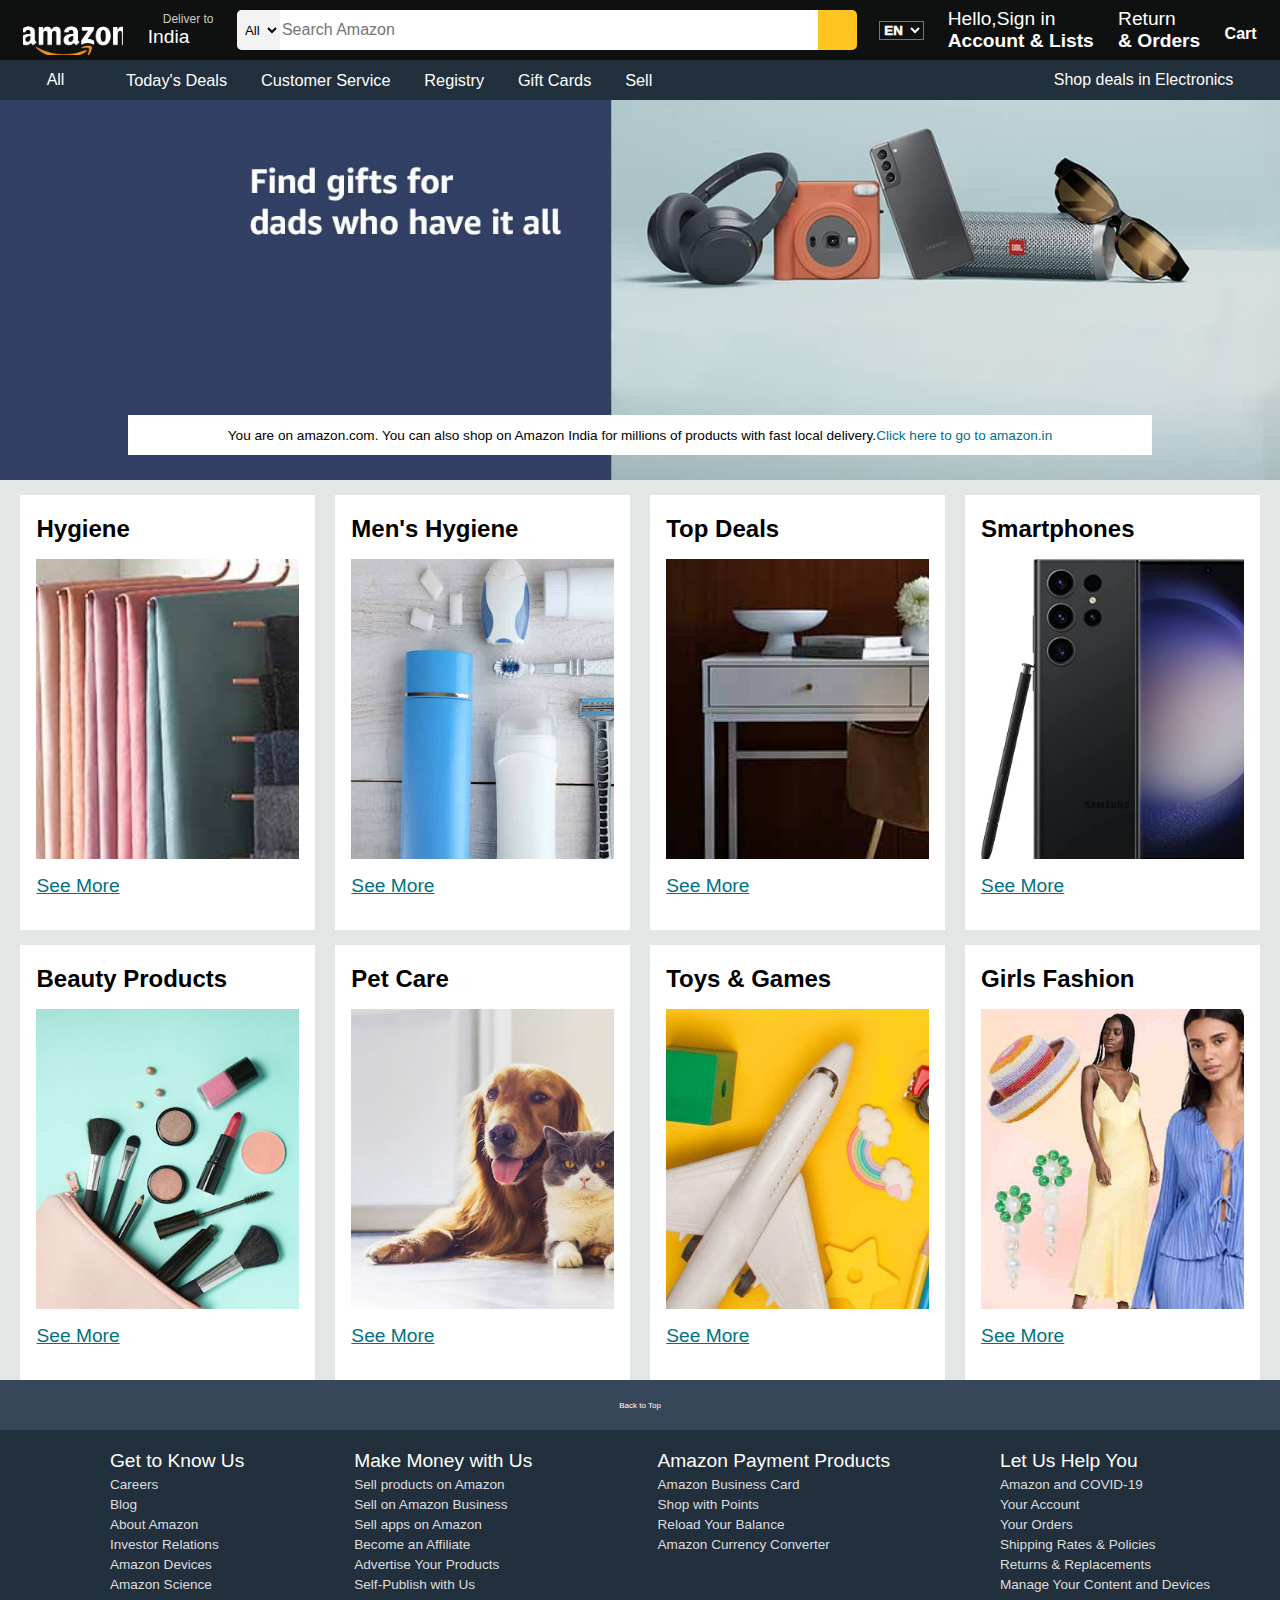
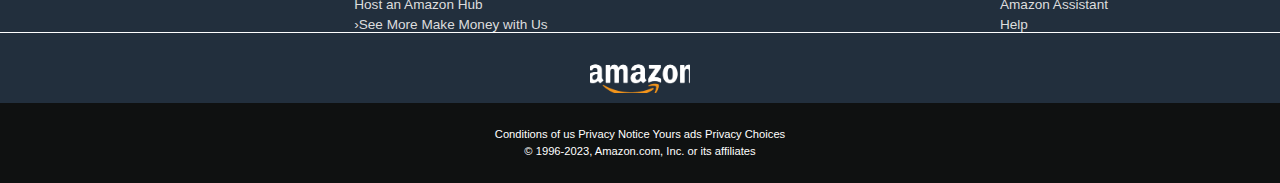
<file: index.html>
<!DOCTYPE html>
<html lang="en">
<head>
    <meta charset="UTF-8">
    <meta name="viewport" content="width=device-width, initial-scale=1.0">
    <title>Amazon</title>
    <link rel="stylesheet" herf="<link rel="stylesheet" href="https://cdnjs.cloudflare.com/ajax/libs/font-awesome/6.4.0/css/all.min.css" integrity="sha512-iecdLmaskl7CVkqkXNQ/ZH/XLlvWZOJyj7Yy7tcenmpD1ypASozpmT/E0iPtmFIB46ZmdtAc9eNBvH0H/ZpiBw==" crossorigin="anonymous" referrerpolicy="no-referrer"/>

    <link rel="stylesheet" href="project.css">
</head>
<body>
<header>
    <div class="navbar">
        <div class="nav-logo border">
            <div class="logo"> </div>
        </div>
             <div class="navadd border">
                <p class="add1">Deliver to</p> 
                <div class="addicon">
                  <i class="fa-solid fa-location-dot"></i>
                  <p classs="add2">India</p>
                </div>
             </div>
        <div class="navsearch">
            <select class="searchselect">
                <option>All</option>
            </select>
            <input placeholder="Search Amazon" class="searchinput">
            <div class="searchicon">
                <i class="fa-solid fa-magnifying-glass"></i>
            </div>
        </div>
        
        <div class="country">
            <select class="country">
                <option><b>EN</b></option>
                <option><b>HIN</b></option>
            </select>
        </div>
        
         <div class="signin border">
            <p><span>Hello,Sign in</span></p>
            <p class="navsecond">Account & Lists </p>
         </div>
          
           
         <div class="return border">
            <p><span>Return</span></p>
            <p class="navsecond"> & Orders</p>
         </div>

         <div class="cart border">
            <i class="fa-solid fa-cart-shopping"></i>
            Cart
         </div>    
     </div>

     <div class="panel">
      <div class="panelall">
        <i class="fa-solid fa-bars"></i> 
        All
      </div>
      <div class="paneloption">
             <p>Today's Deals</p>
             <p>Customer Service</p>
             <p>Registry</p>
             <p>Gift Cards</p>
             <p>Sell</p>
      </div>
      <div class="paneldeals">Shop deals in Electronics</div>
     </div>
</header>
<div class="herosection">
    <div class="heromessage">You are on amazon.com. You can also shop on Amazon India for millions of products with fast local delivery.<a herf="https://www.amazon.com/ref=nav_logo">Click here to go to amazon.in</a></div>
</div>
<div class="shopsection">

     <div class="box1 box">
        <div class="boxcontent">
            <h2>Hygiene</h2>
        <div class="boxing" style="background-image: url('./images/box1_image.jpg');"></div>
        <p><a href="https://www.amazon.com/s?i=specialty-aps&bbn=16225006011&rh=n%3A%2116225006011%2Cn%3A3777891&pd_rd_r=df168471-a4c4-4f6e-aac6-d962d20559cf&pd_rd_w=CREdx&pd_rd_wg=DrA0t&pf_rd_p=eab778f7-37cf-4c6b-9552-5370900592a9&pf_rd_r=5BCYCPDF0N0ZKT741NTD&ref=pd_gw_unk"> See More</a></p>
        </div>
     </div>
    
     <div class="box2 box">
        <div class="boxcontent">
            <h2>Men's Hygiene</h2>
        <div class="boxing" style="background-image: url('./images/box2_image.jpg');"></div>
        <p><a href="https://www.amazon.com/s?k=personal+hygiene+products&crid=3LYMWHERW6NY&sprefix=personal+hy%2Caps%2C429&ref=nb_sb_ss_ts-doa-p_4_11"> See More</a></p>
        </div>
     </div>
     
    
     
     
     <div class="box3 box">
        <div class="boxcontent">
            <h2>Top Deals</h2>
        <div class="boxing" style="background-image: url('./images/box3_image.jpg');"></div>
        <p><a href="https://www.amazon.com/gp/goldbox/?ie=UTF8&ref_=nav_cs_gb&_ref=dlx_gate_dd_dcl_vai_dt&pf_rd_p=def2f06c-d9a7-4927-8433-aa333a9fca53&pd_rd_wg=LYwvY&pf_rd_r=NCZBMZH8GMNEX1QRH96T&content-id=amzn1.sym.def2f06c-d9a7-4927-8433-aa333a9fca53&pd_rd_w=XINWb&painterId=deal-of-the-day&pd_rd_r=61c676de-d61b-4416-b0a3-fb5c0c527b03"> See More</a></p>
        </div>
     </div>
    
     
     
     <div class="box4 box">
        <div class="boxcontent">
            <h2>Smartphones</h2>
        <div class="boxing" style="background-image: url('./images/box4_image.jpg');"></div>
        <p><a href="https://www.amazon.com/s?k=smartphone&sprefix=smartpho%2Caps%2C602&ref=nb_sb_ss_ts-doa-p_2_8"> See More</a></p>
        </div>
     </div>
    
</div>
    <div class="boxtwo">
     
     <div class="box5 box">
        <div class="boxcontent">
            <h2>Beauty Products</h2>
        <div class="boxing" style="background-image: url('./images/box5_image.jpg');"></div>
        <p><a href="https://www.amazon.com/s?k=beauty+products&sprefix=beauty+%2Caps%2C530&ref=nb_sb_ss_ts-doa-p_1_7"> See More</a></p>
        </div>
     </div>
    
     
     
     <div class="box6 box">
        <div class="boxcontent">
            <h2>Pet Care</h2>
        <div class="boxing" style="background-image: url('./images/box6_image.jpg');"></div>
        <p><a href="https://www.amazon.com/s?k=pets+care&crid=10M6SPT5B18UX&sprefix=pets+care%2Caps%2C628&ref=nb_sb_noss_1"> See More</a></p>
        </div>
     </div>
    
     
     
     <div class="box7 box">
        <div class="boxcontent">
            <h2>Toys & Games</h2>
        <div class="boxing" style="background-image: url('./images/box7_image.jpg');"></div>
        <p><a href="https://www.amazon.com/s?k=toys+and+games&crid=3VWNL0CCQSCE9&sprefix=toys+and%2Caps%2C472&ref=nb_sb_ss_ts-doa-p_1_8"> See More</a></p>
        </div>
     </div>
    
     
     
     <div class="box8 box">
        <div class="boxcontent">
            <h2>Girls Fashion</h2>
        <div class="boxing" style="background-image: url('./images/box8_image.jpg');"></div>
        <p><a href="https://www.amazon.com/s?k=girls+fashion&sprefix=girls+fash%2Caps%2C434&ref=nb_sb_ss_ts-doa-p_1_10"> See More</a></p>
        </div>
     </div>
    
</div>
<footer>
    <div class="footpanel1">
        Back to Top
    </div>
    <div class="footpanel2">
        <ul>
             <p>Get to Know Us</p>
             <a>Careers</a>  
             <a>Blog</a>
             <a>About Amazon</a>
             <a>Investor Relations</a>
             <a>Amazon Devices</a>
             <a>Amazon Science</a>
        </ul>
        <ul>
            <p>Make Money with Us</p>
            <a>Sell products on Amazon</a>  
            <a>Sell on Amazon Business</a>
            <a>Sell apps on Amazon</a>
            <a>Become an Affiliate</a>
            <a>Advertise Your Products</a>
            <a>Self-Publish with Us</a>
            <a>Host an Amazon Hub</a>
            <a>›See More Make Money with Us</a>
       </ul>
       <ul>
        <p>Amazon Payment Products</p>
        <a>Amazon Business Card</a>
        <a>Shop with Points</a>
        <a>Reload Your Balance</a>
        <a>Amazon Currency Converter</a>
        </ul>
        <ul>
        <p>Let Us Help You</p>
        <a>Amazon and COVID-19</a>  
        <a>Your Account</a>
        <a>Your Orders</a>
        <a>Shipping Rates & Policies</a>
        <a>Returns & Replacements</a>
        <a>Manage Your Content and Devices</a>
        <a>Amazon Assistant</a>
        <a>Help</a>
        </ul>
    </div>
    <div class="footpanel3">
        <div class="logo"></div>
    </div>
    <div class="footpanel4">
        <div class="pages">
            <a>Conditions of us</a>
            <a>Privacy Notice</a>
            <a>Yours ads Privacy Choices</a>
        </div>
        <div class="copyright">© 1996-2023, Amazon.com, Inc. or its affiliates</div>
    </div>
</footer>
</body>
</html>
</file>
<file: project.css>
*{
    margin:0;
    font-family: Arial;
    border: border-box;

}
.navbar{
    height:60px;
    background-color: #0f1111;
    color: white;
    display:flex;
    align-items: center;
    justify-content: space-evenly;
}
.nav-logo{
    height: 50px;
    width: 100px;
}
.logo{
    background-image:url("/images/amazon_logo.png");
    background-size: cover;
    height:50px;
    width: 100%;
}
.border{
    border: 1.5px solid transparent;
}
.border:hover{
    border: 1.5px solid white;
  
    
}
/* box 2 */
.addicon{
    display: flex;
    align-items: center;

}
.add1{
  color:#cccccc;
  font-size: 0.75rem;
  margin-left: 15px;
}
.add2{
    font-size: 1rem;
    margin-left: 3px;

}
/* box 3 */
.navsearch{
    display:flex;
    justify-content: space-evenly;
    background-color:rgb(255, 196, 32);
    width: 620px;
    height: 40px;
    border-radius: 5px;
}
.searchselect{
    background-color: #f3f3f3;
    width: 50px;
    text-align: center;
    border-top-left-radius: 5px;
    border-bottom-left-radius: 5px;
    border: none;
}
.navsearch:hover{
    border:2.5px solid rgb(255, 196, 32);
}
.searchinput{
    width: 100%;
    font-size: 1rem;
    border: none;
}
.searchicon{
    width:45px;
    display: flex;
    justify-content: center;
    align-items: center;
    font-size: 1.25 rem;
    border-top-right-radius: 5px;
    border-bottom-right-radius: 5px;
    color: #0f1111;
}
.country{
    background-color: #0f1111;
    color: white;
    font-weight:1000;
}
/* box 4 */
span{
    font-size: 0.7 rem;
}
.navsecond{
    font-size: 0.85 rem;
    font-weight: 700;
}
/* box 5 */
.cart i{
    font-size: 25px;
}
.cart{
    font-size: 0.85 rem;
    font-weight: 700;
}
/* panel */
.panel{
    height: 40px;
    background-color: #222f3d;
    display: flex;
    color: white;
    align-items: center;
    justify-content: space-evenly;
}
.paneloption p {
    display: inline;
    margin: 15px;
}
.paneloption{
    width: 70%;
    font-size: 0.85rem;
}
.pameldeals{
    font-size: 0.9rem;
    font-weight: 700;
}
/* hero section */
.herosection{
    background-image: url("./images/heroimage.jpg");
    background-size: cover;
    height:380px;
    display: flex;
    justify-content: center;
    align-items: flex-end;
    }
    .heromessage{
        background-color: white;
        color: black;
        height: 40px;
        display: flex;
        align-items: center;
        justify-content: center;
        font-size: 0.85rem;
        bottom: 25px;
        width: 80%;
        margin-bottom: 25px;
    }
    .heromessage a{
        color: #007185;
    }
    /* box section */
    .shopsection{
        display: flex;
        justify-content: space-evenly;
        background-color: #e2e7e6;
    }
    .box{
        height: 400px;
        width: 23%;
        background-color: white;
        padding: 20px 0px 15px;
        margin-top: 15px;
    } 
    .boxing{       
        height: 300px;
        background-size: cover ;
        margin-top: 1rem;
        margin-bottom: 1rem;
    }
    .boxcontent{
        margin-left: 1rem;
        margin-right: 1rem;
    } 
    .boxcontent a{
        color: #007185;
    }
    .boxtwo{
        display: flex;
        justify-content: space-evenly;
        align-items: center;
        background-color:#e2e7e6 ;
    }
/* footer */
.footer{
    margin-top: 15px;
}
.footpanel1{
    background-color: #37475a;
    color: white;
    height: 50px;
    display: flex;
    justify-content: center;
    align-items: center;
    font-size: 0.5rem;
}
.footpanel2{
    background-color: #222f3d;
    color: white;
    display: flex;
    justify-content: space-evenly;
}
ul{
    margin-top: 20px;
}
ul a{
    display: block;
    font-size: 0.85rem;
    margin-top: 5px;
    color: #dddddd;
}
p{
font-size: larger;
}
.footpanel3{
    background-color: #222f3d;
    color:white;
    border-top: 0.5px solid white;
    height: 70px;
    display: flex;
    justify-content: center;
    align-items: center;
}
.logo{
    background-image:url("./images/amazon_logo.png");
    background-size: cover;
    height:50px;
    width: 100px;

}
.footpanel4{
    background-color: #0f1111;
    color: white;
    height: 80px;
    font-size: 0.7rem;
    text-align: center;
}
.pages{
    padding-top: 25px;
}
.copyright{
padding-top: 5px;
}
</file>
